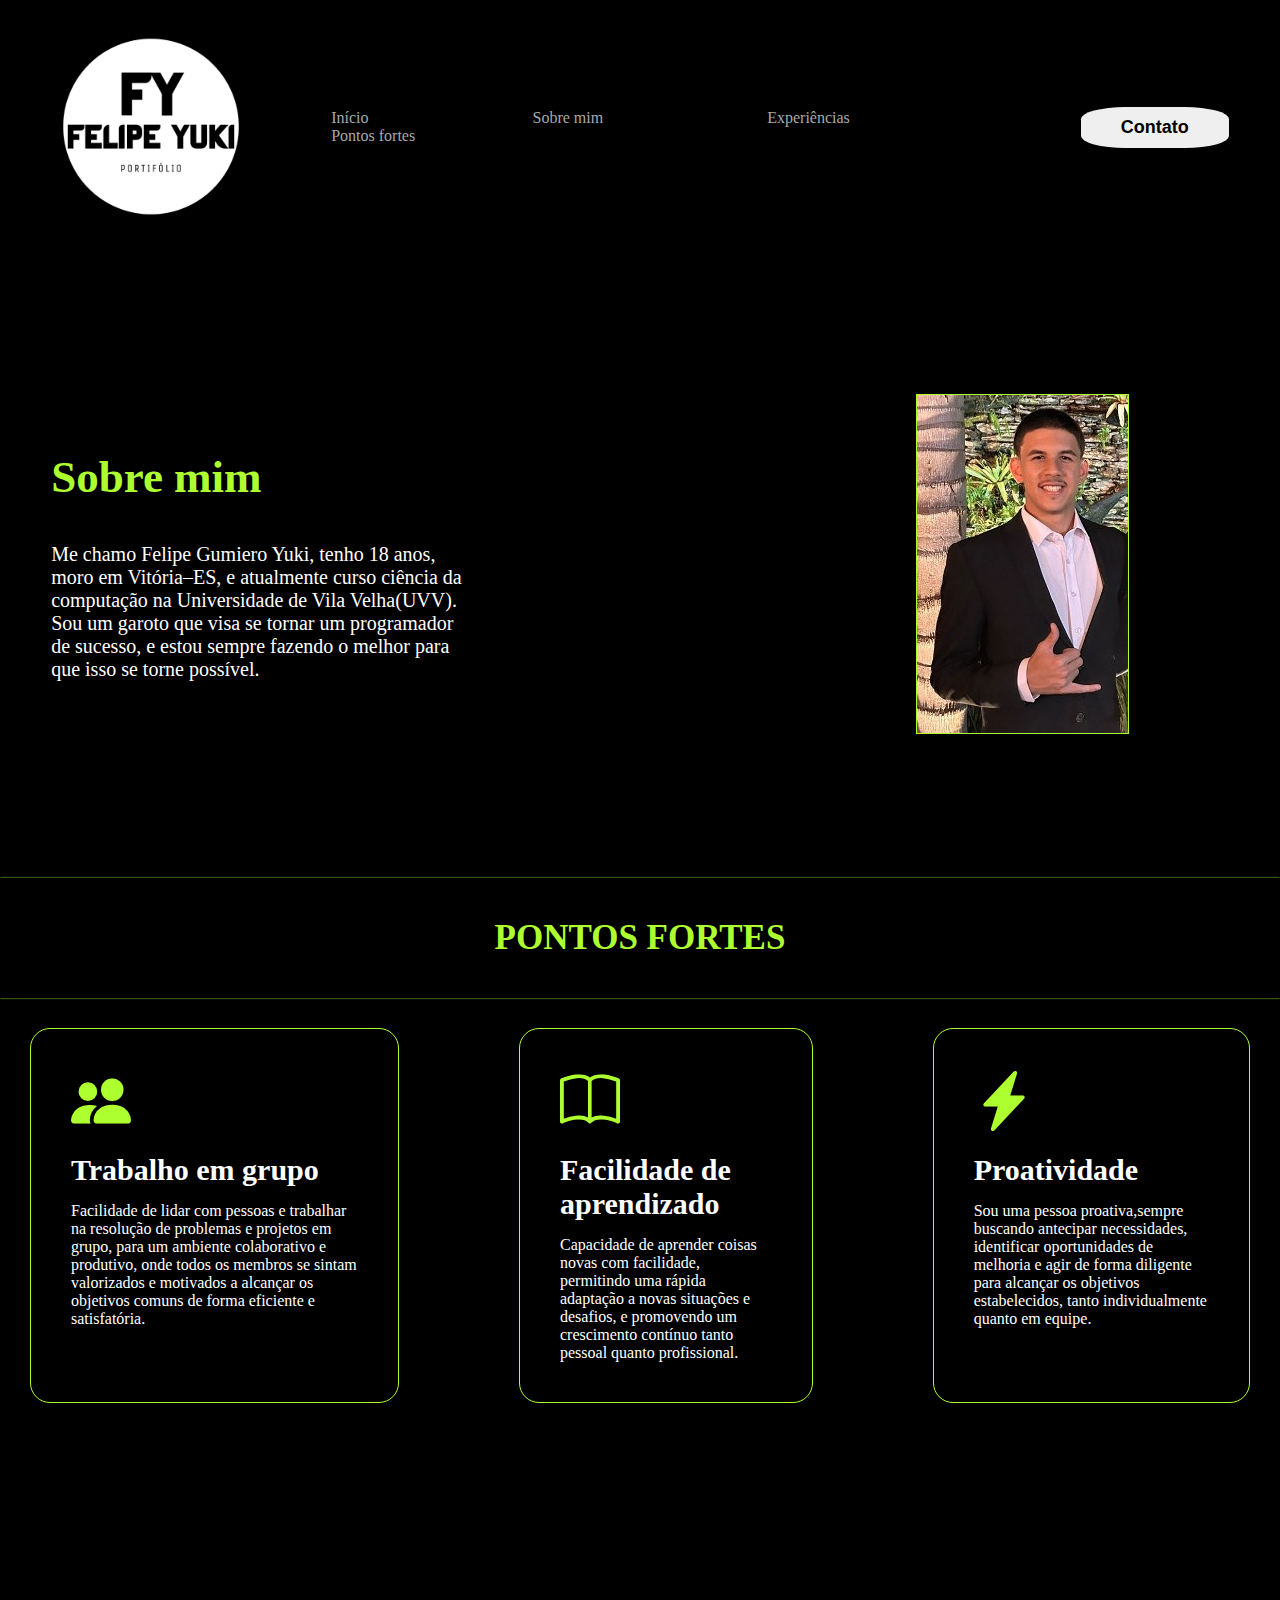
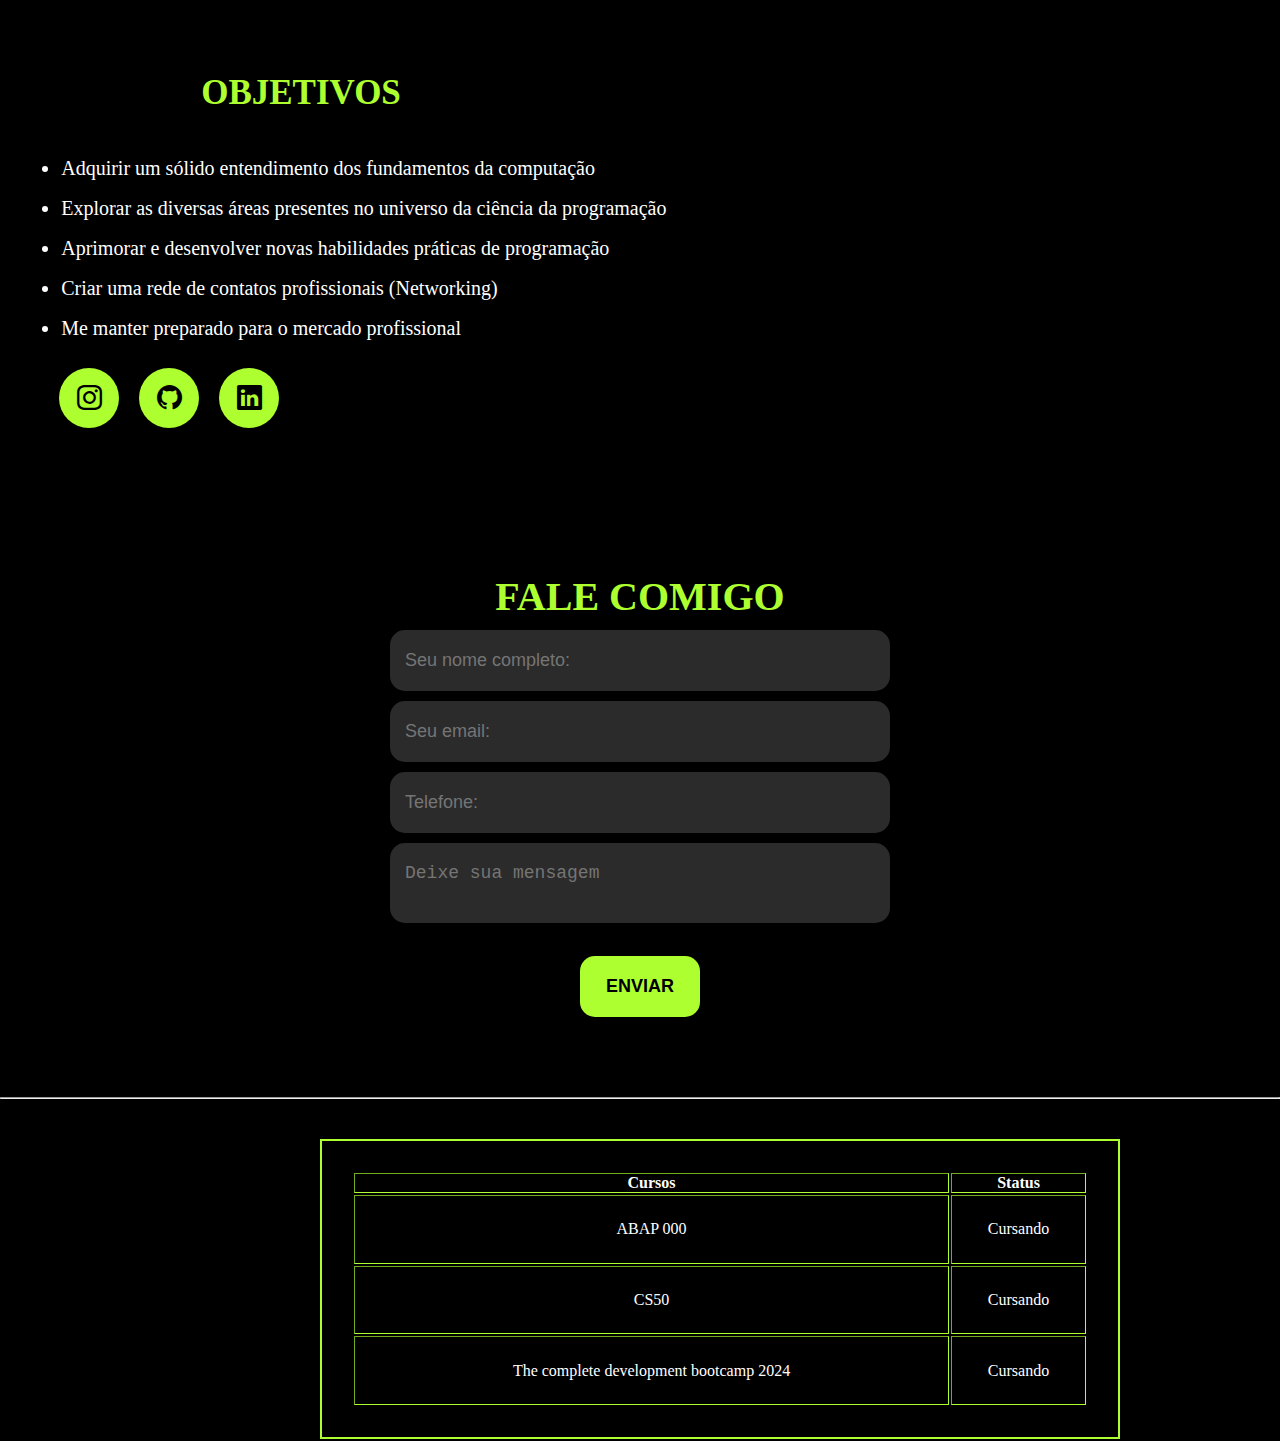
<file: index.html>
<!DOCTYPE html>
<hmtl lang="en">

    <head>
        <meta charset="UTF-8">
        <meta name="viewport" content="width=device-width, initial-scale=1.0">
        <title>Portifólio Felipe</title>
        <link rel="stylesheet" href="./style.css">
        <link rel="stylesheet" href="https://cdn.jsdelivr.net/npm/bootstrap-icons@1.11.3/font/bootstrap-icons.min.css">
    </head>

    <body>


    <header>
        <div class="interface">
            <div class="logo">
                <a href="#">
                    <img src ="logo.png" alt="logo FY"
                    width="200px";
                    height="200px";
                    >
                </a>
            </div><!--Logo da pagina-->

            <nav>
                <ul>
                    <li><a href="#">Início</a></li>
                    <li><a href="#">Sobre mim</a></li>
                    <li><a href="#">Experiências</a></li>
                    <li><a href="#">Pontos fortes</a></li>
                </ul>
            </nav><!--navegação-->

            <div class="botãoctt">
                <a href="#">
                    <button>Contato</button> 
                </a>
            </div><!--contato-->

        </div><!--interface-->
        
    </header>

    <main>
        <section class="toposite">
            <div class="interface">
                <div class="flex">
                    <div class="textotoposite">
                        <h1>Sobre mim</h1>
                        <p>Me chamo Felipe Gumiero Yuki, tenho 18 anos, moro em Vitória–ES, e atualmente curso ciência da computação na Universidade de Vila Velha(UVV). Sou um garoto que visa se tornar um programador de sucesso, e estou sempre fazendo o melhor para que isso se torne possível.</p>
                    </div><!--txt-toposite-->    

                        <div class="imagemtopo">
                            <img src="fotofy.jpeg" alt="foto felipe yuki"></div>
                        </div><!--imgtopo-->
                </div><!--flex-->
            </div><!--interface-->
        </section><!--toposite-->

        <section class="especialidades">
            <div class="interface">
                <h2 class="titulo">PONTOS FORTES</h2>
                <div class="flex">
                    <div class="especialidades-box">
                        <i class="bi bi-people-fill"></i>
                        <h3>Trabalho em grupo</h3>
                        <p>Facilidade de lidar com pessoas e trabalhar na resolução de problemas e projetos em grupo, para um ambiente colaborativo e produtivo, onde todos os membros se sintam valorizados e motivados a alcançar os objetivos comuns de forma eficiente e satisfatória.</p>
                    </div>

                <div class="especialidades-box">
                    <i class="bi bi-book"></i>
                    <h3>Facilidade de aprendizado</h3>
                    <p>Capacidade de aprender coisas novas com facilidade, permitindo uma rápida adaptação a novas situações e desafios, e promovendo um crescimento contínuo tanto pessoal quanto profissional.</p>
                </div>

                <div class="especialidades-box">
                    <i class="bi bi-lightning-charge-fill"></i>
                    <h3>Proatividade</h3>
                    <p>Sou uma pessoa proativa,sempre buscando antecipar necessidades, identificar oportunidades de melhoria e agir de forma diligente para alcançar os objetivos estabelecidos, tanto individualmente quanto em equipe.</p>
                </div>
                </div><!--flex-->
            </div><!--interface-->
        </section><!--especialidades-->

        <section class="sobre">
            <div class="interface">
                <div class="flex">
                    <div class="txt-sobre">
                        <h2>OBJETIVOS</h2>
                        <ul>
                            <li>Adquirir um sólido entendimento dos fundamentos da computação</li>
                            <li>Explorar as diversas áreas presentes no universo da ciência da programação</li>
                            <li>Aprimorar e desenvolver novas habilidades práticas de programação</li>
                            <li>Criar uma rede de contatos profissionais (Networking)</li>
                            <li>Me manter preparado para o mercado profissional</li>
                        </ul>
                        <div class="btn-social">
                            <a href="https://www.instagram.com/felipeyuki10/"><button><i class="bi bi-instagram"></i></button></a>
                            <a href="https://github.com/felipeyuki10"><button><i class="bi bi-github"></i></button></a>
                            <a href="https://www.linkedin.com/in/felipe-gumiero-yuki-7280122b2/"><button><i class="bi bi-linkedin"></i></button></a>
                        </div><!--btnsocial-->
                    </div><!--txtsobre-->
                </div><!--flex-->
            </div><!--interface-->
        </section><!--sobre-->

        <section class="formulario">
            <div class="interface">
                <h2>FALE COMIGO</h2>

                <form action="">
                    <input type="text" placeholder="Seu nome completo:">
                    <input type="text" placeholder="Seu email:">
                    <input type="text" placeholder="Telefone:">
                    <textarea placeholder="Deixe sua mensagem" required></textarea>
                    <div class="btn-enviar"><input type="submit" value="ENVIAR"></div>
                </form>
            </div><!--interface-->
        </section><!--formulario-->
    </main>
   
    <hr/>

        <table border ="1">
            <thead>
                <th>Cursos</th>
                <th>Status</th>
            </thead>

            <tbody>
                <tr>
                    <td>ABAP 000</td>
                    <td>Cursando</td>
                </tr>

                <tr>
                    <td>CS50</td>
                    <td>Cursando</td>
                </tr>

                <tr>
                    <td>The complete development bootcamp 2024</td>
                    <td>Cursando</td>
                </tr>
            </tbody>

        </table>


</hmtl>
</file>
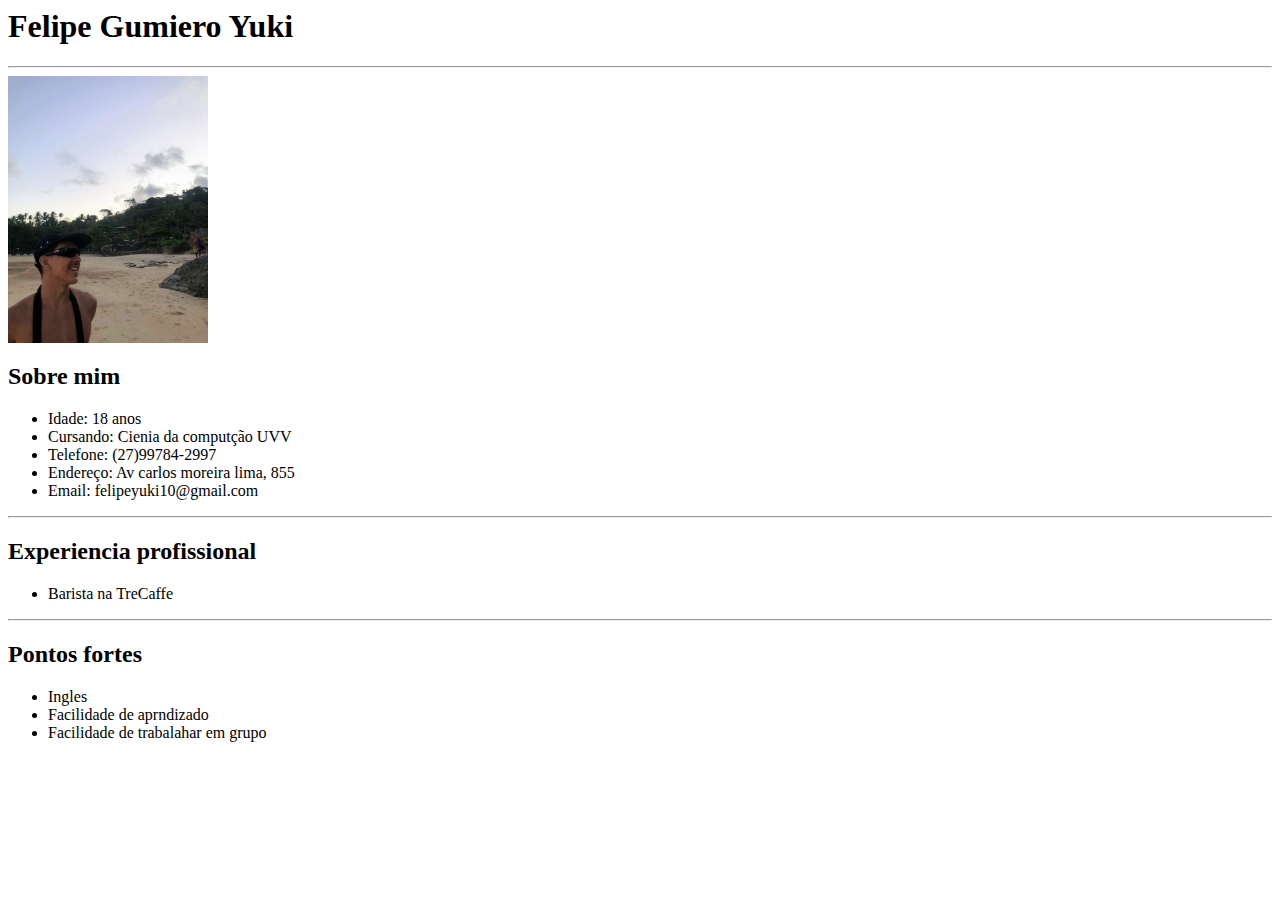
<file: aula.html>
<html>
    <head>
        <title> Curriculo Felipe Yuki</title>
    </head>
        
        <body>
            <h1>Felipe Gumiero Yuki</h1>
            <hr/>
            <img width="200px" src="IMG-20231206-WA0212~2.jpg">
            

            <h2>Sobre mim</h2>
            <ul>
                <li>Idade: 18 anos</li>
                <li>Cursando: Cienia da computção UVV</li>
                <li>Telefone: (27)99784-2997</li>
                <li>Endereço: Av carlos moreira lima, 855</li>
                <li>Email: felipeyuki10@gmail.com</li>
            </ul>
            <hr/>

            <h2>Experiencia profissional</h2>
            <ul>
                <li>Barista na TreCaffe</li>
    
            </ul>
            <hr/>

            <h2>Pontos fortes</h2>
            <ul>
                <li>Ingles</li>
                <li>Facilidade de aprndizado</li>
                <li>Facilidade de trabalahar em grupo</li>
            </ul>


    










            </body>











        </body>








  












</html>
</file>
<file: style.css>
* {@import url('https://fonts.googleapis.com/css2?family=Open+Sans:ital,wght@0,300..800;1,300..800&display=swap');
    @import url('https://fonts.googleapis.com/css2?family=Roboto:ital,wght@0,100;0,300;0,400;0,500;0,700;0,900;1,100;1,300;1,400;1,500;1,700;1,900&display=swap');
    margin:0;
    padding: 0;
    box-sizing: border-box;
}

/* GERAL STYLE */
html{
    background-color: black;
}

.interface{
    margin:0 auto;
}

.flex{
    display: flex;
}

/* estilo do cabeçalho */
header{
    padding: 25px 4%;
}

header > .interface{
    display:flex;
    align-items: center;
    justify-content: space-between;
}

header nav ul li{
    display: inline-block;
    padding:0 80px;
}

header .botãoctt button{
    padding: 10px 40px;
    font-size: 18px;
    font-weight: 600;
    border-radius: 30%;
    border: 0;
    cursor:pointer;
}

header .botãoctt button :hover{
    box-shadow: 0px 0px 8px #fcfcfc;
}

header a{
    color:darkgray;
    text-decoration: none;
    display: inline-block;
}

header a:hover{
    color:white;
    transform: scale(1.05);
    transition: .2s;
}

/* estilo do topo do site(corpo) */
section.toposite{
    padding: 40px 4%;

}

section.toposite .flex{
    align-items: center;
    justify-content:center;
}

.toposite h1{
    color:greenyellow;
    font-size: 45px;
    margin: 40px 0;

}

.toposite .textotoposite p{
    color:white;
    font-size: 20px;
    margin: 40px 0;
}

.toposite .imagemtopo img{
    margin:100px;
    border:1px solid greenyellow;
    margin-left: 450px;
}

/* estilo especialidades */
section .especialidades{
    padding: 40px 4%;
}

section.especialidades .flex{
    gap:60px
}

h2.titulo{
    color: greenyellow;
    font-size: 35px;
    text-align: center;
    padding: 40px;
    box-shadow: 0 0 2px greenyellow;
}

.especialidades .especialidades-box{
    color:white;
    padding:40px;
    border:1.5px solid greenyellow;
    border-radius: 20px;
    margin: 30px;
}

.especialidades .especialidades-box:hover{
    transform: scale(1.05);
    box-shadow: 0 0 8px white;
    transition: 2s;
}


.especialidades .especialidades-box i{
    font-size: 60px;
    color:greenyellow;
}

.especialidades .especialidades-box h3{
    font-size: 30px;
    margin:15px 0;
}

/* Estilo do sobre */
section.sobre{
    padding:40px 4%;

}

.sobre li{
    color:white;
    font-size: 20px;
    margin-left:50px;
    margin:10px;
    line-height: 30px;
}

.sobre h2{
    color:greenyellow;
    font-size: 35px;
    padding: 200px;
    margin-bottom: -170px;
    margin-left: -50px;
}

.sobre .txt-sobre .btn-social button{
    width: 60px;
    height: 60px;
    border-radius: 50%;
    border:none;
    background-color: greenyellow;
    font-size: 25px;
    cursor: pointer;
    margin:15px 8px;
}

.btn-social button :hover{
    box-shadow: 0 0 8px greenyellow;
    transform: scale(1.05);
    transition: 2s;
}

/* Estilo do formulario */
section.formulario{
    padding:80px 4%;
}

form{
    max-width: 500px;
    margin:0 auto;
    display: flex;
    justify-content: center;
    flex-direction: column;
    gap: 10px;
}

section.formulario h2{
    color: greenyellow;
    font-size: 40px;
    margin: 0 auto;
    justify-content: center;
    text-align: center;
    padding: 10px;
}

form input, form textarea{
    width: 100%;
    background-color: rgb(43, 43, 43);
    border:0;
    outline: 0;
    padding: 20px 15px;
    border-radius: 15px;
    color:white;
    font-size: 18px;
}

form textarea{
    resize: none;
    max-height:300px;
}

form .btn-enviar{
    margin-top: 23px;
}

form .btn-enviar input{
    width: 120px;
    text-align: center;
    background-color: greenyellow;
    color: black;
    cursor: pointer;
    font-weight: 600;
    margin-left: 190px;
}

/* TABLE */
table{
    border: 2px solid greenyellow;
    height:300px;
    width: 800px;
    text-align: center;
    margin-top: 40px;
    margin-left: 25%;
    padding: 30px;
}

thead{
    color: white;
}

tbody{
    color: white;
}

table .border{
    padding: 20px;
}
</file>
